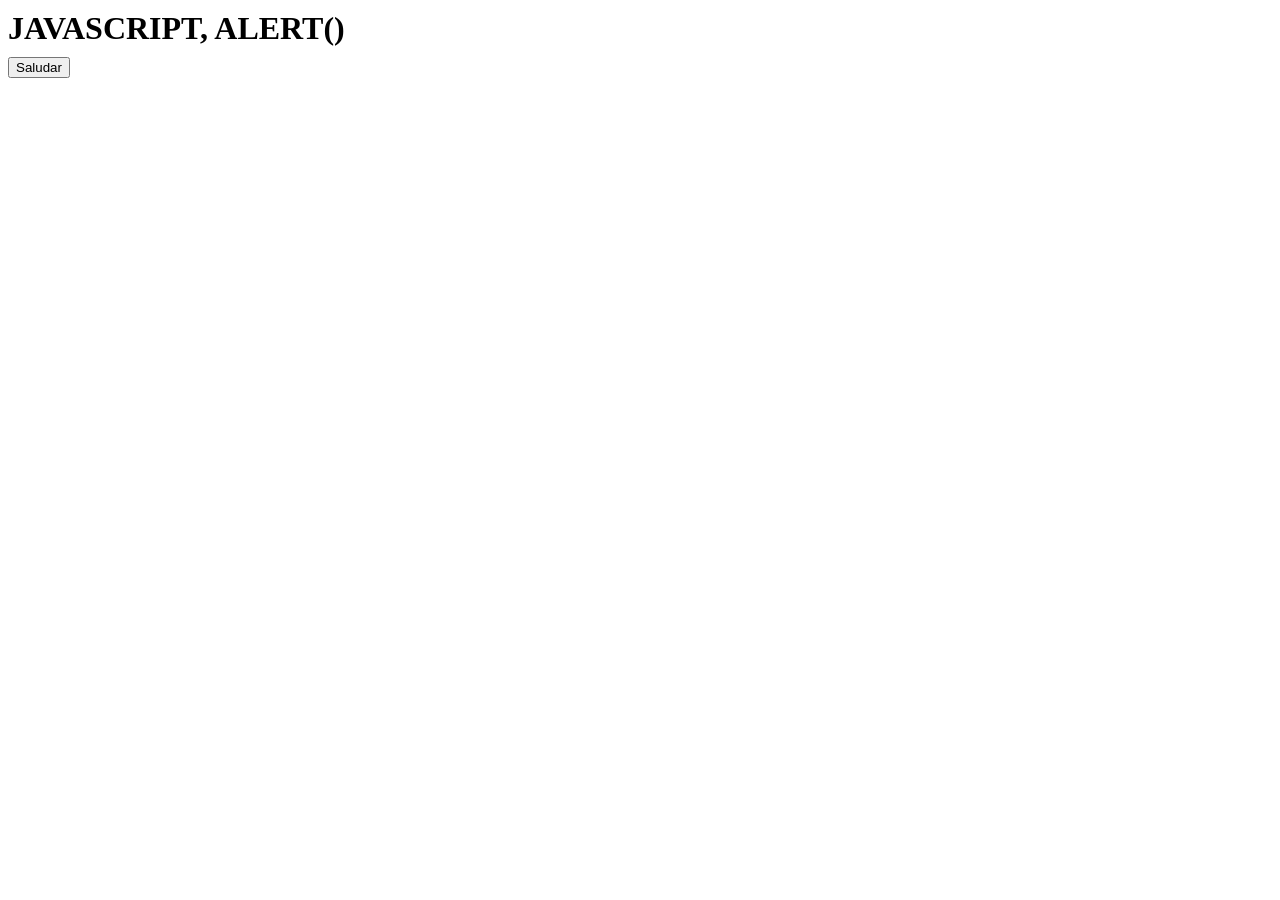
<file: 23300721_Act4_JavaScript/Ejercicios Extra/Alert/index.html>
<html>

<head>
	<meta charset="utf-8">
	<meta name="viewport" content="width=device-width">
	<title>Javascript</title>

	<style>
		h1 {
			text-transform: uppercase;
			margin: 10px 0px;
		}
	</style>
</head>

<body>
	<h1 id="title">Javascript, Alert()</h1>
	<button type="button"  id="bulbButton" onclick="alert('Saludo Inline!');">Saludar</button>
</body>

</html>
</file>
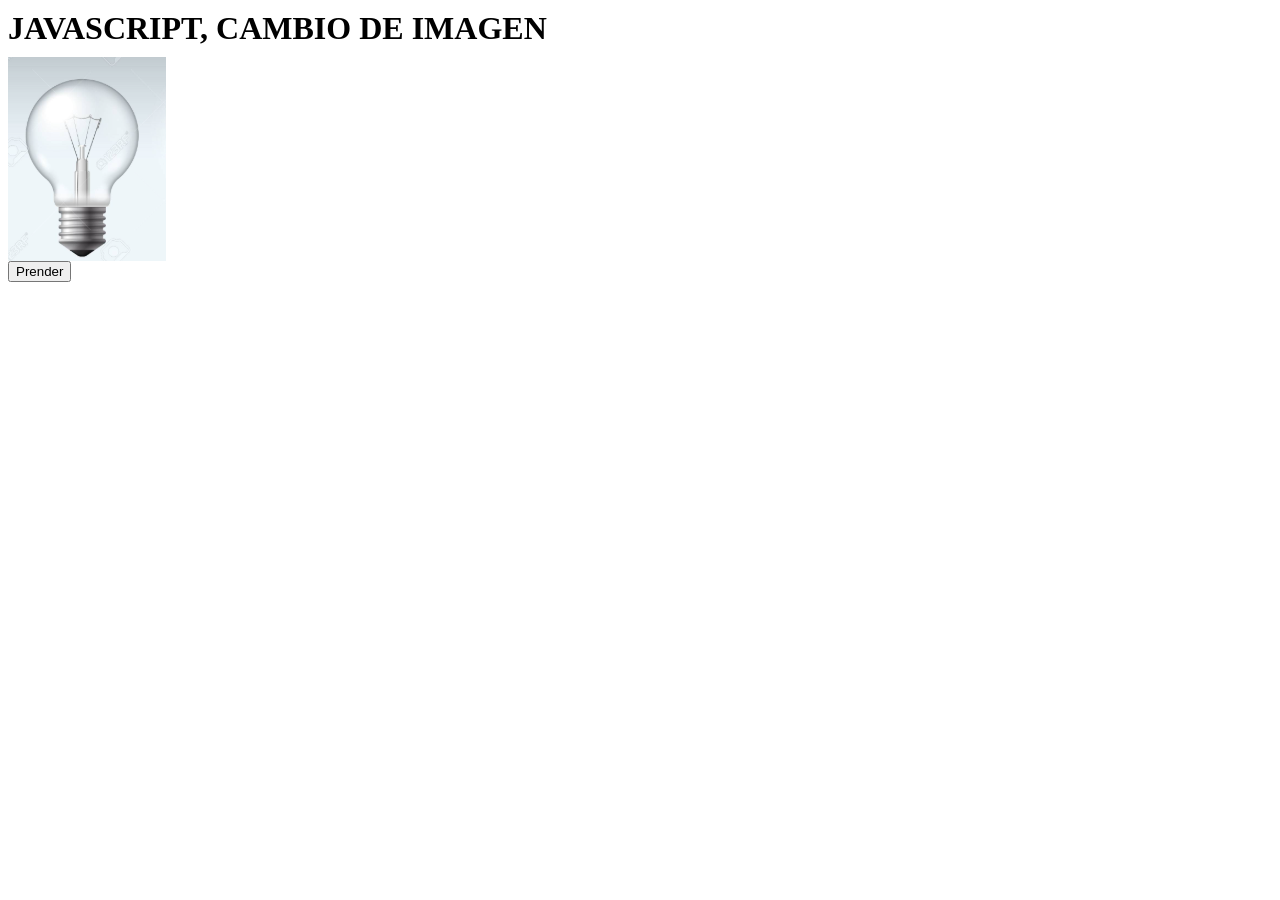
<file: 23300721_Act4_JavaScript/Ejercicios Extra/CambiarImg/index.html>
<html>

<head>
	<meta charset="utf-8">
	<meta name="viewport" content="width=device-width">
	<title>Javascript</title>

	<style>
		h1 {
			text-transform: uppercase;
			margin: 10px 0px;
		}
	</style>

	<script src="main.js" defer></script>
</head>

<body>
	<h1 id="title">Javascript, cambio de imagen</h1>
	<img src="focoApagado.png" id="img" alt="">
	<br>
	<button type="button" id="bulbButton" onclick="toogleImg()">Prender</button>
</body>

</html>
</file>
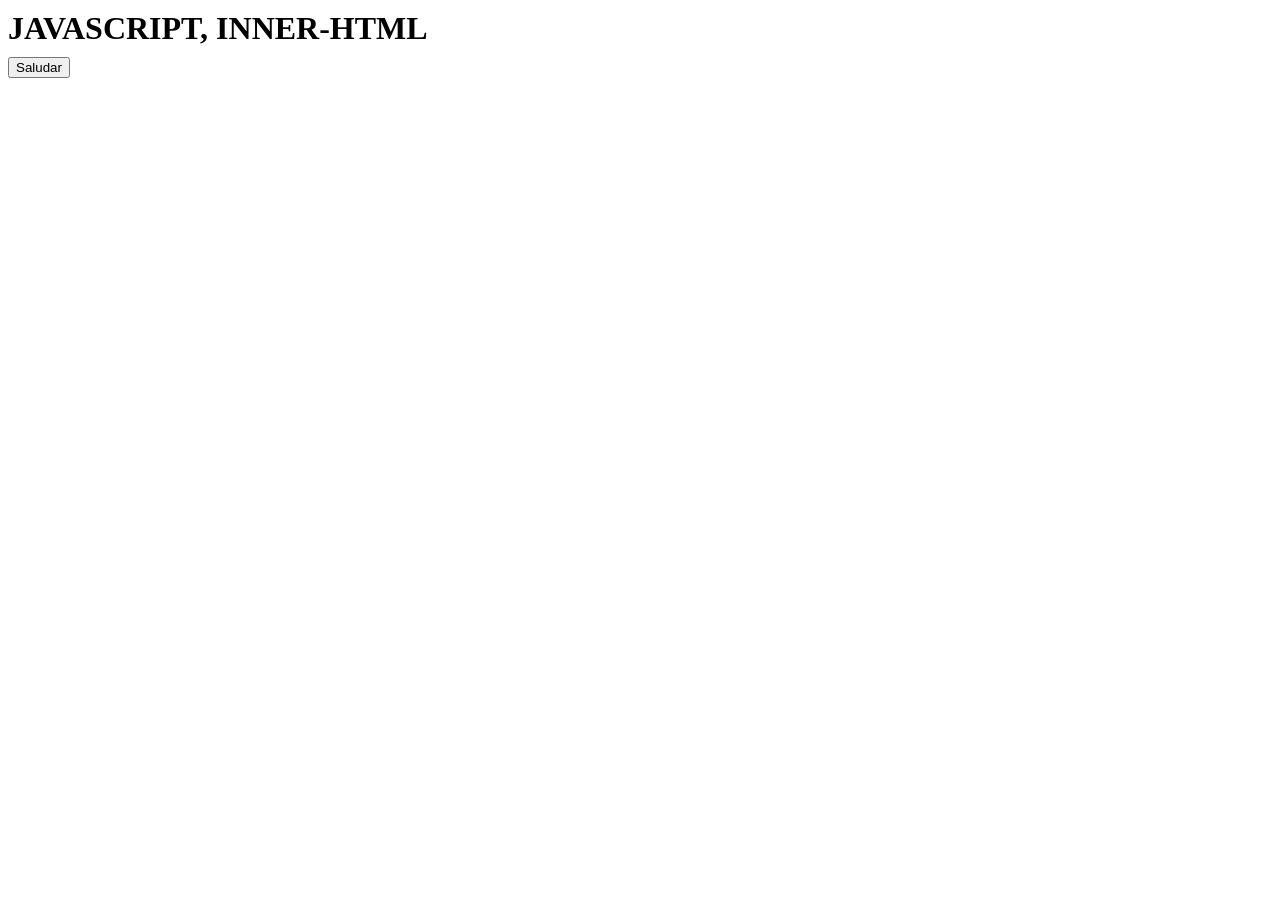
<file: 23300721_Act4_JavaScript/Ejercicios Extra/InnerHTML/index.html>
<html>

<head>
	<meta charset="utf-8">
	<meta name="viewport" content="width=device-width">
	<title>Javascript</title>

	<style>
		h1 {
			text-transform: uppercase;
			margin: 10px 0px;
		}
	</style>

	<script defer>
		function saluda() {
			document.getElementById("title").innerHTML = "Saludo in-Doc";
		}
	</script>
</head>

<body>
	<h1 id="title">Javascript, inner-HTML</h1>
	<button type="button" id="bulbButton" onclick="saluda()">Saludar</button>
</body>

</html>
</file>
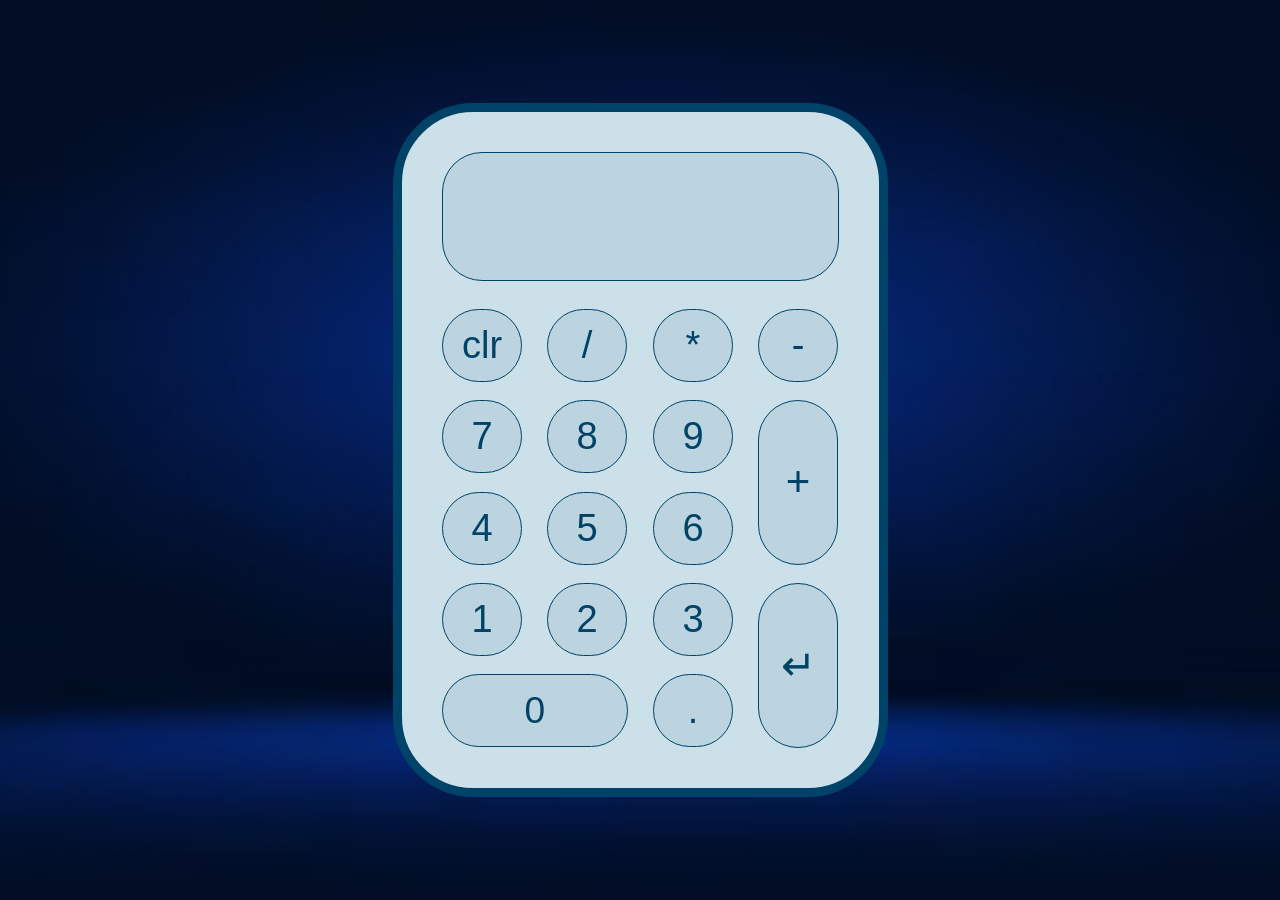
<file: 23300721_Act4_JavaScript/calculadora.html>
<html>

<head>
    <meta http-equiv="Content-Type" content="text/html;charset=UTF-8">
    <title>Calculadora</title>

    <link rel="stylesheet" href="css/style.css">

    <script src="javascript/main.js" defer></script>
</head>
 
<body>

    <div class="parent">

        <div class="calculadora">

            <div class="pantalla"><span id="ultimaExpresion"></span><input id="expresionAritmetica" type="text"></div>

            <div class="botones">

                <div class="boton div1"><button type="button">clr</button></div>
                <div class="boton div2"><button type="button">/</button></div>
                <div class="boton div3"><button type="button">*</button></div>
                <div class="boton div4"><button type="button">-</button></div>
                <div class="boton div5"><button type="button">7</button></div>
                <div class="boton div6"><button type="button">8</button></div>
                <div class="boton div7"><button type="button">9</button></div>
                <div class="boton div8"><button type="button">+</button></div>
                <div class="boton div9"><button type="button">4</button></div>
                <div class="boton div10"><button type="button">5</button></div>
                <div class="boton div11"><button type="button">6</button></div>
                <div class="boton div12"><button type="button">1</button></div>
                <div class="boton div13"><button type="button">2</button></div>
                <div class="boton div14"><button type="button">3</button></div>
                <div class="boton div15"><button type="button">↵</button></div>
                <div class="boton div16"><button type="button">0</button></div>
                <div class="boton div17"><button type="button">.</button></div>

            </div>

        </div>

    </div>

</body>

</html>
</file>
<file: 23300721_Act4_JavaScript/css/style.css>
body {
    background-image: url('img/fondoCalculadora.avif');
    background-size: cover;
    background-position: center;
    background-repeat: no-repeat;
    background-attachment: fixed;
}

.parent {
    width: 100%;
    height: 100%;
    padding: 5vh;
    margin: 0px;
    display: flex;
    align-items: center;
    justify-content: center;
    box-sizing: border-box;
}

.calculadora {
    width: max(33vw, 55vh);
    aspect-ratio: 0.724;
    padding: 2.5rem;
    margin: 0px;
    border: 0.6rem solid #004369;
    background-color: #cbe0e9;
    border-radius: 5rem;
    box-sizing: border-box;
}

.calculadora .pantalla {
    display: flex;
    flex-direction: column;
    justify-content: flex-end;

    width: 100%;
    height: 22%;
    padding: 5%;
    margin: 0px;
    background-color: #bbd4df;
    border: 1px solid #004369;
    border-radius: 2.5rem;
    box-sizing: border-box;
    container-type: size;
}

#ultimaExpresion {
    width: 100%;
    min-height: 1.2em;
    font-size: 0.9rem;
    opacity: 0.6;
    text-align: right;
}

#expresionAritmetica {
    flex: 1;
    width: 100%;
    padding: 0px;
    margin: 0px;
    border: none;
    background-color: inherit;
    text-align: right;
    font-size: clamp(8px, min(70cqw, 70cqh), 80px);
    color: #004369;
    caret-color: transparent;
    outline: none;
}

#expresionAritmetica:focus {
    outline: none;
}

.calculadora .botones {
    width: 100%;
    height: 75%;
    padding: 0px;
    margin: 7% 0px 0px;
    box-sizing: border-box;
    display: grid;
    grid-template-columns: repeat(4, 1fr);
    grid-template-rows: repeat(5, 1fr);
    column-gap: 2vw;
    row-gap: 2vh;
}

.calculadora .botones .boton.div1 {
    grid-area: 1/1/2/2;
}

.calculadora .botones .boton.div2 {
    grid-area: 1/2/2/3;
}

.calculadora .botones .boton.div3 {
    grid-area: 1/3/2/4;
}

.calculadora .botones .boton.div4 {
    grid-area: 1/4/2/5;
}

.calculadora .botones .boton.div5 {
    grid-area: 2/1/3/2;
}

.calculadora .botones .boton.div6 {
    grid-area: 2/2/3/3;
}

.calculadora .botones .boton.div7 {
    grid-area: 2/3/3/4;
}

.calculadora .botones .boton.div8 {
    grid-area: 2/4/4/5;
}

.calculadora .botones .boton.div9 {
    grid-area: 3/1/4/2;
}

.calculadora .botones .boton.div10 {
    grid-area: 3/2/4/3;
}

.calculadora .botones .boton.div11 {
    grid-area: 3/3/4/4;
}

.calculadora .botones .boton.div12 {
    grid-area: 4/1/5/2;
}

.calculadora .botones .boton.div13 {
    grid-area: 4/2/5/3;
}

.calculadora .botones .boton.div14 {
    grid-area: 4/3/5/4;
}

.calculadora .botones .boton.div15 {
    grid-area: 4/4/6/5;
}

.calculadora .botones .boton.div16 {
    grid-area: 5/1/6/3;
}

.calculadora .botones .boton.div17 {
    grid-area: 5/3/6/4;
}

.calculadora .botones .boton {
    width: 100%;
    height: 100%;
    padding: min(0.3rem, 5%);
    margin: 0px;
    border: 0.1rem solid black;
    background-color: #bbd4df;
    border-color: #004369;
    border-radius: 2.5rem;

    container-type: size;
    box-sizing: border-box;
}

.calculadora .botones .boton button {
    display: flex;
    align-items: center;
    justify-content: center;

    width: 100%;
    height: 100%;
    padding: 0px;
    margin: 0px;
    border: none;
    border-radius: inherit;
    background-color: inherit;

    font-size: clamp(8px, min(60cqw, 60cqh), 80px);
    color: #004369;
}

.calculadora .botones .boton button:hover {
    cursor: pointer;
}
</file>
